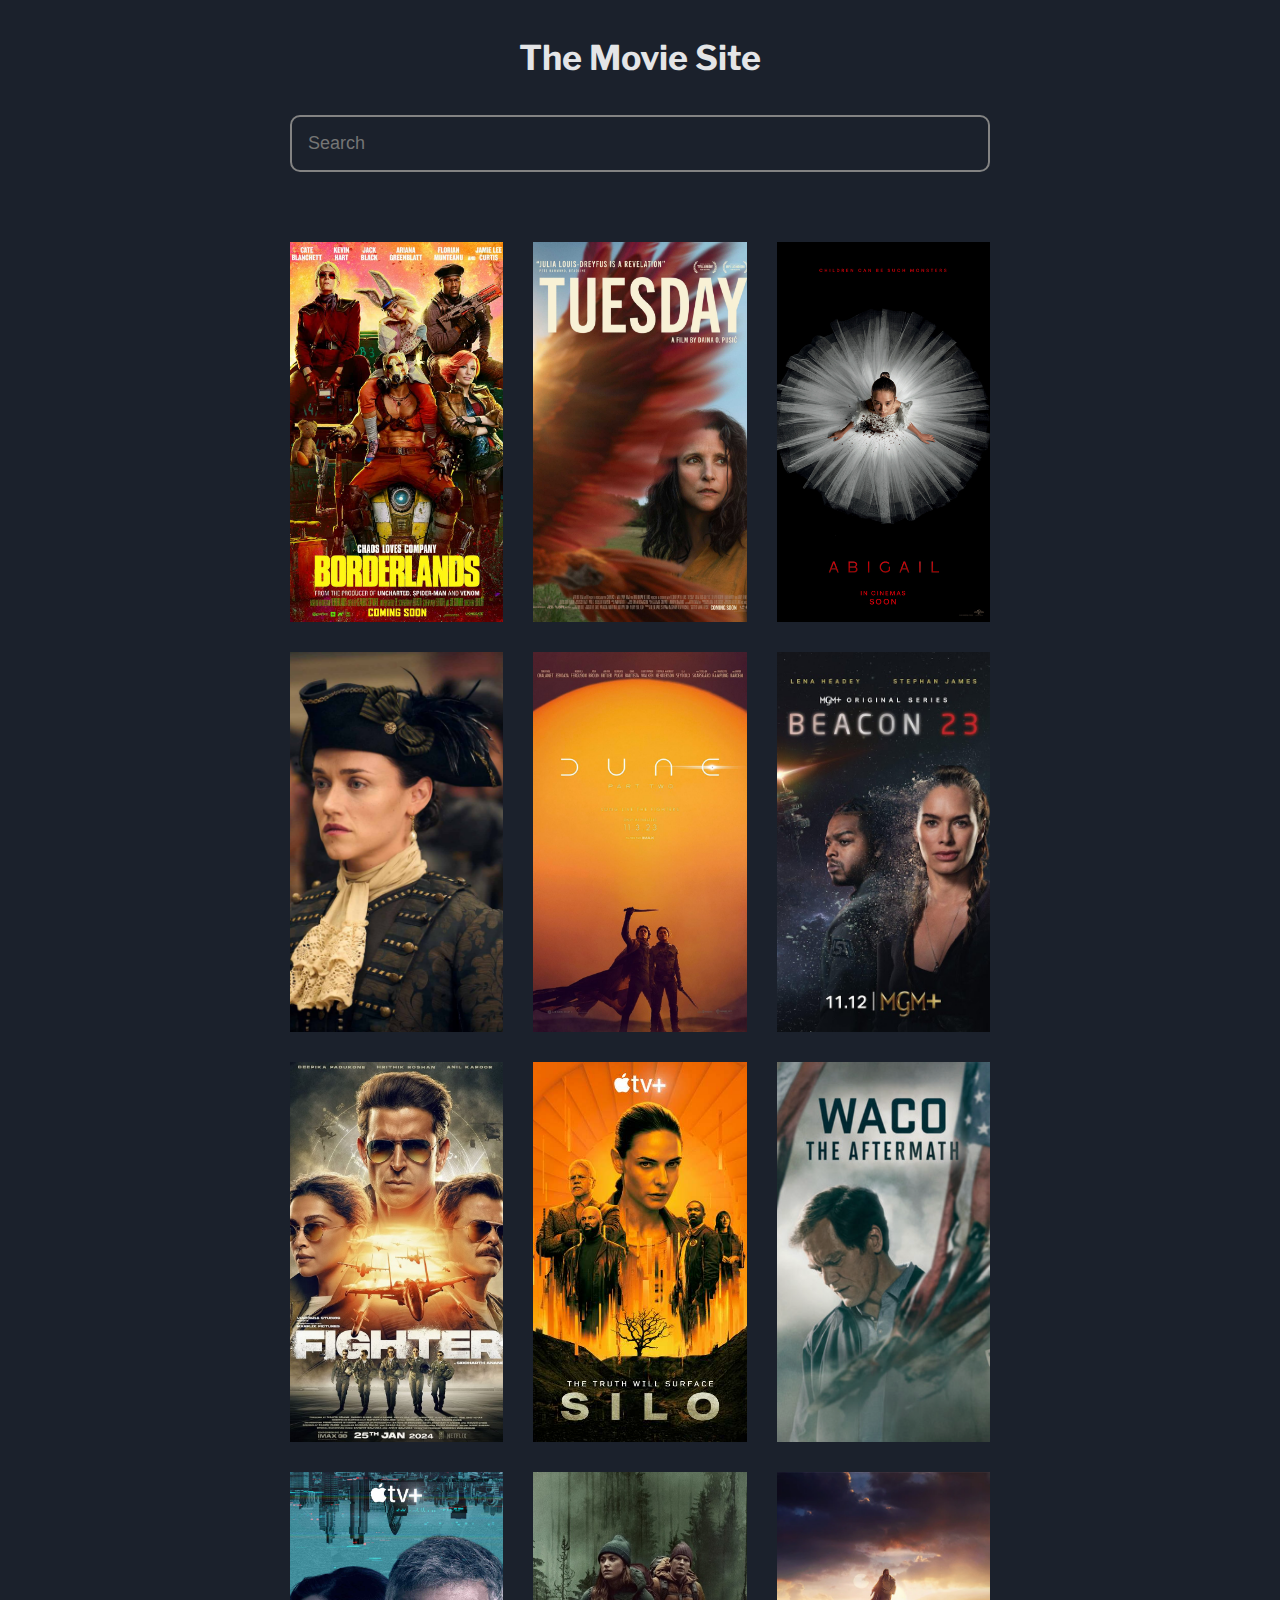
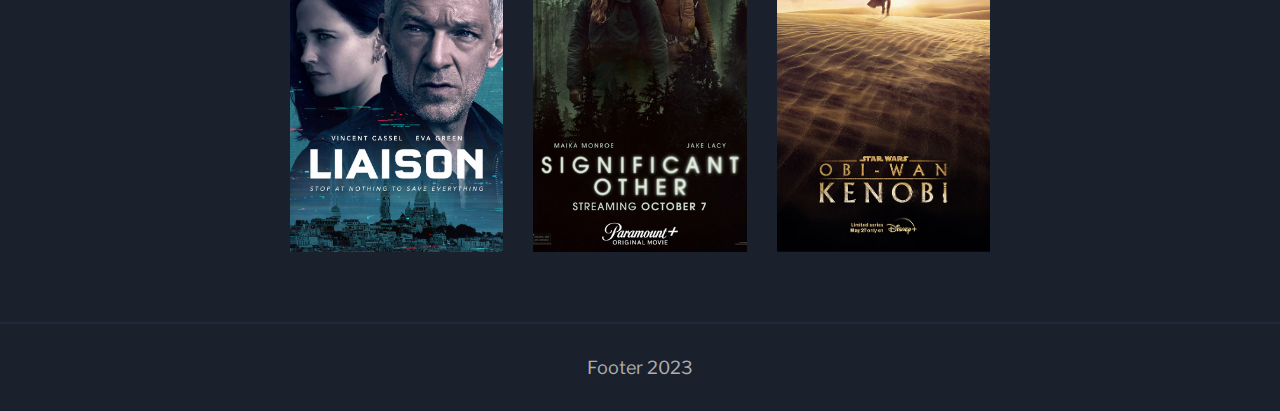
<file: index.html>
<!DOCTYPE html>
<html lang="en">
  <head>
    <meta charset="UTF-8" />
    <meta name="viewport" content="width=device-width, initial-scale=1.0" />
    <link rel="preconnect" href="https://fonts.googleapis.com" />
    <link rel="preconnect" href="https://fonts.gstatic.com" crossorigin />
    <link
      href="https://fonts.googleapis.com/css2?family=Libre+Franklin:ital,wght@0,100..900;1,100..900&display=swap"
      rel="stylesheet"
    />
    <link
      rel="stylesheet"
      href="https://cdnjs.cloudflare.com/ajax/libs/font-awesome/6.5.1/css/all.min.css"
      integrity="sha512-DTOQO9RWCH3ppGqcWaEA1BIZOC6xxalwEsw9c2QQeAIftl+Vegovlnee1c9QX4TctnWMn13TZye+giMm8e2LwA=="
      crossorigin="anonymous"
      referrerpolicy="no-referrer"
    />
    <link rel="stylesheet" href="css/style.css" />
    <title>The Movie Site</title>
  </head>
  <body>
    <!-- search movie-->
    <div class="container">
      <h1>The Movie Site</h1>
      <form>
        <input type="text" placeholder="Search" />
        <i class="fa-solid fa-magnifying-glass"></i>
      </form>

      <!-- movie container -->
      <div class="movie-container"></div>
    </div>

    <footer>Footer 2023</footer>

    <!-- script -->
    <script src="index.js" type="module" defer></script>
  </body>
</html>
</file>
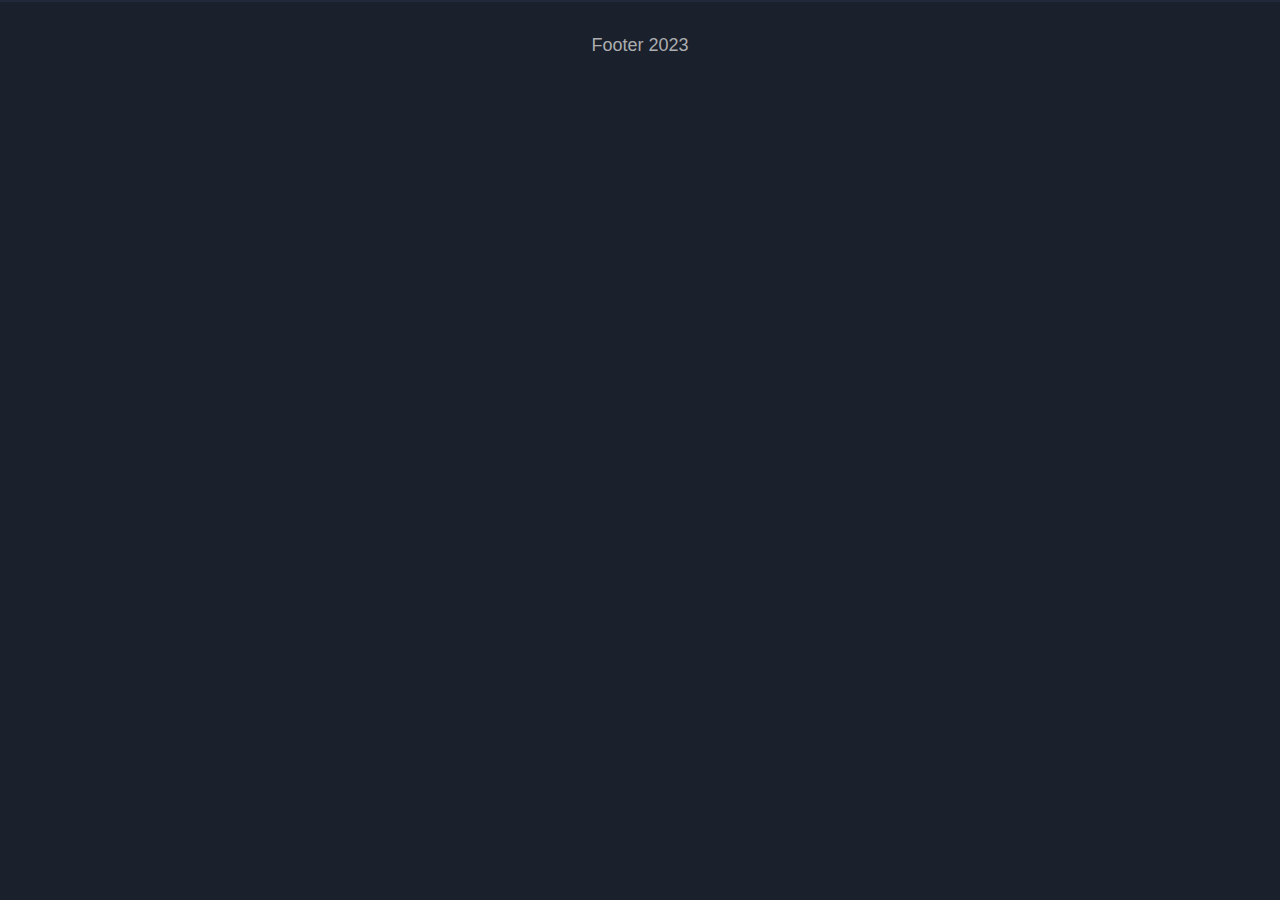
<file: details.html>
<!DOCTYPE html>
<html lang="en">
  <head>
    <meta charset="UTF-8" />
    <meta name="viewport" content="width=device-width, initial-scale=1.0" />
    <title>Document</title>
    <link rel="stylesheet" href="./css/style.css" />
  </head>
  <body>
    <div class="main"></div>

    <footer>Footer 2023</footer>
    <!-- script -->
    <script src="details.js" type="module"></script>
  </body>
</html>
</file>
<file: css/style.css>
* {
  box-sizing: border-box;
  margin: 0;
  padding: 0;
}

body {
  font-family: "Libre Franklin", sans-serif;
  font-size: 16px;
  font-weight: normal;
  line-height: 1.5;
  background: #1b212c;
}
h1 {
  color: #e4e5e7;
  font-size: 34px;
  font-weight: bold;
  text-align: center;
  padding: 2rem;
}

form {
  display: flex;
  align-items: center;
  border: 2px solid rgb(131, 131, 131);
  padding: 0 1rem;
  border-radius: 10px;
  max-width: 700px;
  margin: 0 auto;
}

form input {
  width: 100%;
  padding: 1rem 0;
  font-size: 18px;
  outline: none;
  border: 0;
  color: #eee;
  background: transparent;
}
form i {
  color: #eee;
}

.movie-container {
  max-width: 700px;
  margin: 0 auto;
  margin-top: 70px;
  margin-bottom: 70px;
  display: grid;
  grid-template-columns: repeat(3, 1fr);
  gap: 30px;
}

.movie-card {
  position: relative;
  background-color: aqua;
  width: 100%;
  overflow: hidden;
  height: 380px;
}
.movie-card {
  display: block;
}
.movie-card__overlay {
  transition: opacity 0.5s;
}
.movie-card:hover .movie-card__overlay {
  background: linear-gradient(
    120deg,
    rgba(0, 0, 0, 0.4),
    rgba(23, 21, 20, 0.6)
  );
  opacity: 1;
  visibility: visible;
}

.movie-poster {
  background-color: #1b212c;
  width: 100%;
  height: 380px;
}
.movie-poster img {
  width: 100%;
  height: 100%;
  object-fit: cover;
}

.movie-card__overlay {
  opacity: 0;
  visibility: hidden;
  position: absolute;
  width: 100%;
  height: 100%;
  top: 0;
  left: 0;
  padding: 1rem;
}

.movie-card__overlay h2,
.movie-card__overlay p {
  z-index: 10;
  color: #bbb;
}
.movie-card__overlay h2 {
  font-size: 20px;
  position: absolute;
  bottom: 10%;
  background-color: #000;
  padding: 1rem;
}

.movie-card__overlay p {
  font-size: 18px;
  font-weight: 900;
}
@media (max-width: 700px) {
  .container {
    padding: 0 1rem;
  }
  .movie-container {
    grid-template-columns: repeat(1, 1fr);
  }
}
/*############## detail movie page #############*/
.detail-body,
.detail_description,
.detail_video {
  max-width: 900px;
  margin: 0 auto;
  padding-bottom: 70px;
}

.detail-container {
  color: #c5c2c2;
}
.detail_cover {
  width: 100%;
  height: 400px;
  position: relative;
}
.detail_cover::before {
  content: "";
  width: 100%;
  height: 100%;
  position: absolute;
  top: 0;
  left: 0;
  bottom: 0;
  right: 0;
  background: linear-gradient(
    90deg,
    rgba(0, 0, 0, 0.5335),
    rgba(186, 138, 7, 0.531)
  );
}

.movie-title {
  position: absolute;
  top: 50%;
  left: 50%;
  font-size: 4rem;
  font-weight: 900;
  transform: translate(-50%);
  letter-spacing: 3px;
  text-transform: uppercase;
}

.detail_cover img {
  width: 100%;
  height: 100%;
  object-fit: cover;
}

.detail-body {
  display: grid;
  grid-template-columns: repeat(2, 1fr);
  gap: 30px;
  margin-top: 50px;
}

.detail_poster {
  width: 100%;
  height: 600px;
  position: relative;
  border-radius: 8px;
}
.detail_poster img {
  border-radius: 8px;
  width: 100%;
  height: 100%;
  object-fit: cover;
}
.detail_rating {
  position: absolute;
  top: 20px;
  right: 20px;
  background-color: #c9c5c7;
  color: #151515;
  padding: 6px 18px;
  border-radius: 4px;
  font-weight: bold;
}
.back {
  position: fixed;
  z-index: 20;
  bottom: 30px;
  right: 30px;
  background-color: #ddd;
  padding: 8px 26px;
  text-decoration: none;
  text-transform: uppercase;
  color: #1a1a1a;
  font-weight: 900;
}
.detail_content {
  display: flex;
  flex-direction: column;
  gap: 2rem;
  padding: 1rem;
}
.detail_heading h2 {
  color: #7593f6;
  text-transform: capitalize;
}
.detail_heading p {
  margin-top: 10px;
  text-transform: capitalize;
}
.detail_heading:first-child {
  border-left: 5px solid #7593f6;
  padding-left: 1rem;
}

.detail_description {
  line-height: 1.5;
  font-size: 20px;
  font-weight: 500;
  letter-spacing: 1px;
}

.detail_video {
  width: 100%;
  padding: 70px auto;
}
@media (max-width: 700px) {
  .movie-title {
    font-size: 3rem;
  }
  .detail-body {
    padding: 0 1rem;
    grid-template-columns: repeat(1, 1fr);
  }
  .detail_cover {
    height: 200px;
    padding: 0;
  }
}
/* footer */
footer {
  border-top: 2px solid rgba(117, 147, 246, 0.071);
  text-align: center;
  padding: 30px 0;
  font-size: 18px;
  font-weight: 400;
  color: #acaeb0;
}
</file>
